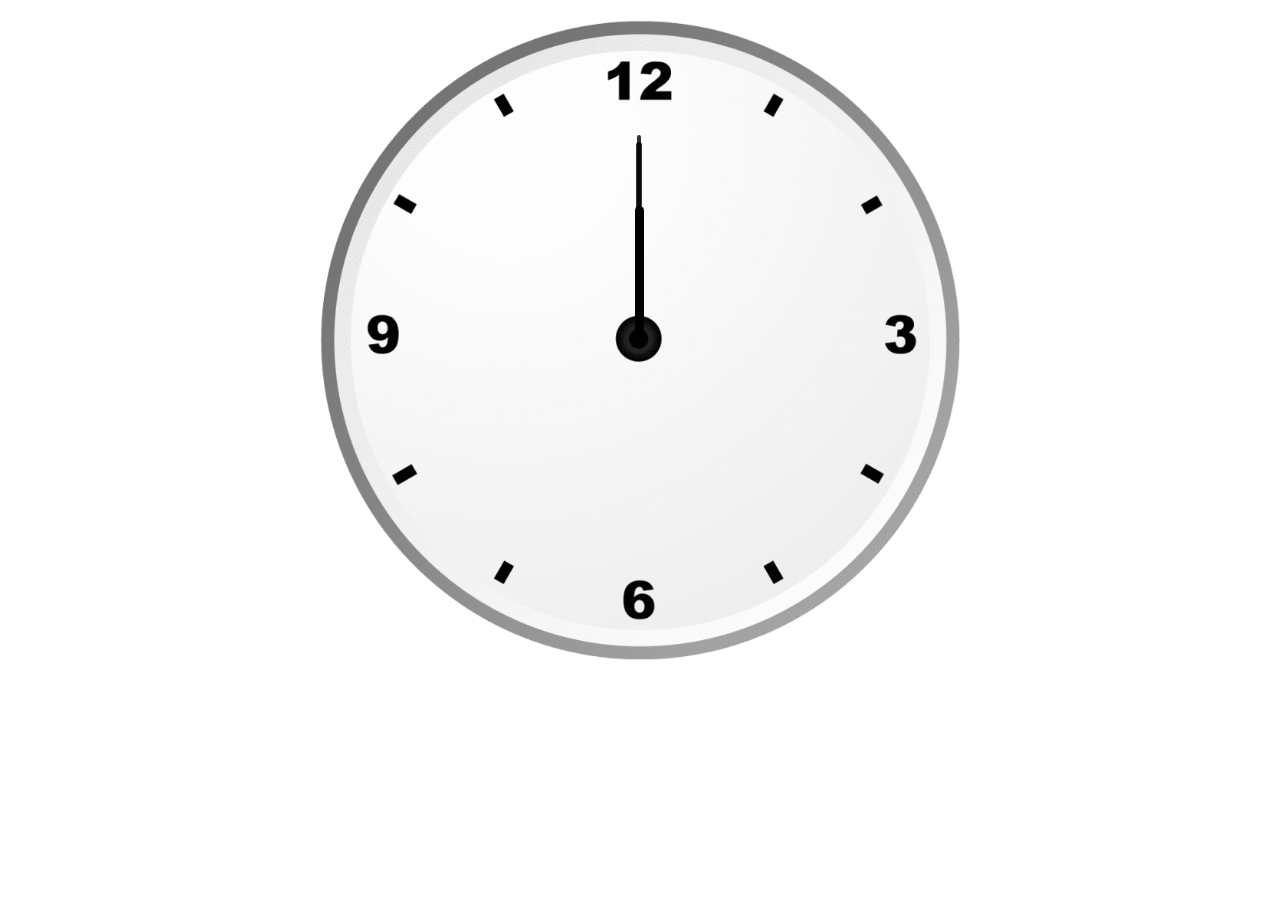
<file: analog clock project/index.html>
<!DOCTYPE html>
<html>
<head>
	<meta charset="utf-8">
	<title>Analog clock</title>
	<link rel="stylesheet" type="text/css" href="./clock.css">
	<script src="clock.js"></script>
</head>
<body>
	<div id="clockContainer">
		<div id="hour"></div>
		<div id="minute"></div>
		<div id="second" ></div>
	</div>

</body>
</html>
</file>
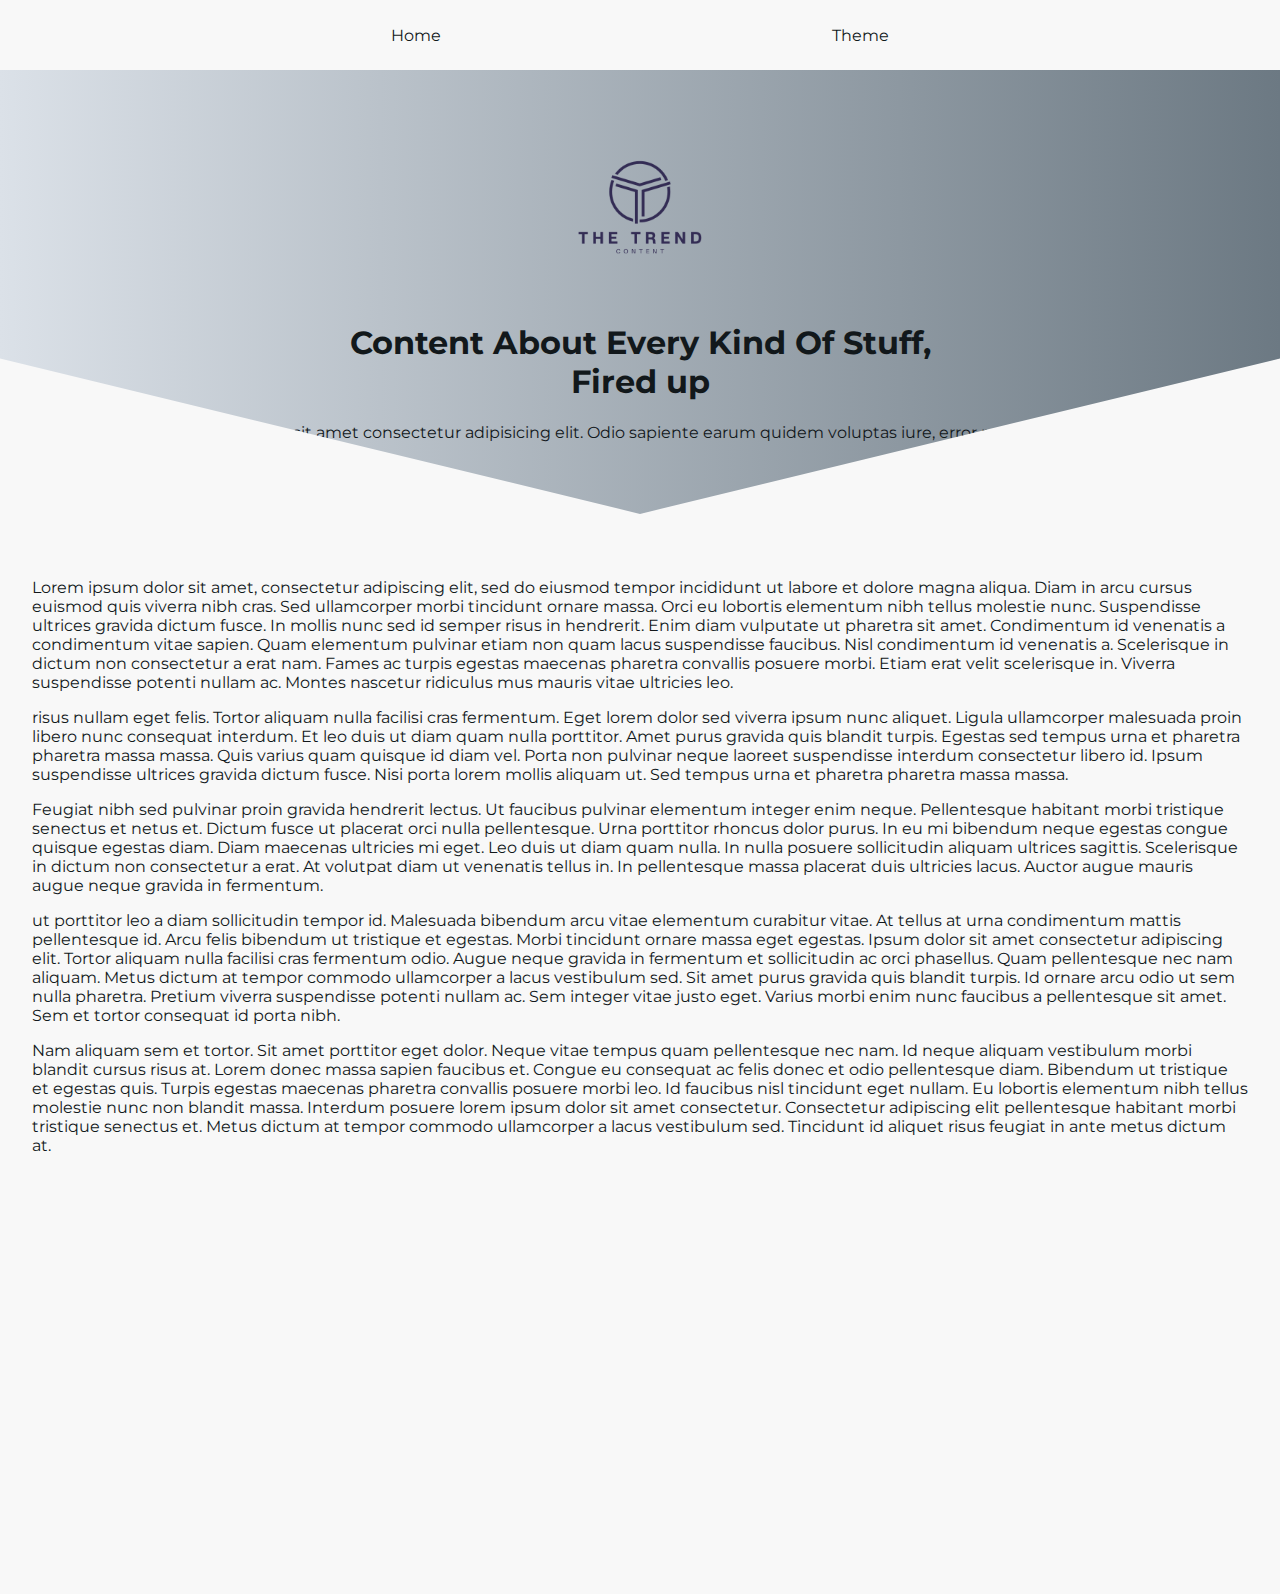
<file: ThemeSwitch/index.html>
<!DOCTYPE html>
<html lang="en">
<head>
    <meta charset="UTF-8">
    <meta http-equiv="X-UA-Compatible" content="IE=edge">
    <meta name="viewport" content="width=device-width, initial-scale=1.0">
    <title>Theme Toggler</title>
    
    <link rel="preconnect" href="https://fonts.gstatic.com" crossorigin>
    <link href="https://fonts.googleapis.com/css2?family=Montserrat&display=swap" rel="stylesheet">

    <link rel="stylesheet" href="style.css">

    <script defer src="app.js"></script>    
    <!-- defer so script loads after html -->

</head>
<body class="light">
    <nav class="navbar">
        <ul class="navbar-nav">
            <li class="nav-item"><a href="#">Home</a></li>
            

            <!-- Dropdown menu -->
            <li class="nav-item has-dropdown">
                <a href="#">Theme</a>
                <ul class="dropdown">
                    <li class="dropdown-item">
                        <a id="light" href="#">light</a>
                    </li>
                    <li class="dropdown-item">
                        <a id="dark" href="#">dark</a>
                    </li>
                    <li class="dropdown-item">
                        <a id="solar" href="#">solarize</a>
                    </li>
                </ul>
            </li>


        </ul>
    </nav>

    <header>
        <img src="logo.png" class="logo">
        <h1>Content About Every Kind Of Stuff, <br>Fired up</h1>
        <p>Lorem ipsum dolor, sit amet consectetur adipisicing elit.
             Odio sapiente earum quidem voluptas iure, error rem, amet commodi </p>
    </header>
    <main>
        <p>Lorem ipsum dolor sit amet, consectetur adipiscing elit, sed do eiusmod 
            tempor incididunt ut labore et dolore magna aliqua. Diam in arcu cursus euismod
            quis viverra nibh cras. Sed ullamcorper morbi tincidunt ornare massa. 
            Orci eu lobortis elementum nibh tellus molestie nunc. Suspendisse ultrices 
            gravida dictum fusce. In mollis nunc sed id semper risus in hendrerit. Enim 
            diam vulputate ut pharetra sit amet. Condimentum id venenatis a condimentum 
            vitae sapien. Quam elementum pulvinar etiam non quam lacus suspendisse faucibus. 
            Nisl condimentum id venenatis a. Scelerisque in dictum non consectetur a erat nam. 
            Fames ac turpis egestas maecenas pharetra convallis posuere morbi. Etiam erat velit 
            scelerisque in. Viverra suspendisse potenti nullam ac. Montes nascetur ridiculus mus 
            mauris vitae ultricies leo.</p>

            <p>risus nullam eget felis. Tortor aliquam nulla facilisi cras fermentum. 
                Eget lorem dolor sed viverra ipsum nunc aliquet. Ligula ullamcorper 
                malesuada proin libero nunc consequat interdum. Et leo duis ut diam 
                quam nulla porttitor. Amet purus gravida quis blandit turpis. Egestas 
                sed tempus urna et pharetra pharetra massa massa. Quis varius quam 
                quisque id diam vel. Porta non pulvinar neque laoreet suspendisse 
                interdum consectetur libero id. Ipsum suspendisse ultrices gravida 
                dictum fusce. Nisi porta lorem mollis aliquam ut. Sed tempus urna 
                et pharetra pharetra massa massa.</p>
            
            <p>Feugiat nibh sed pulvinar proin gravida hendrerit lectus. Ut faucibus
                 pulvinar elementum integer enim neque. Pellentesque habitant morbi tristique 
                 senectus et netus et. Dictum fusce ut placerat orci nulla pellentesque. Urna 
                 porttitor rhoncus dolor purus. In eu mi bibendum neque egestas congue 
                 quisque egestas diam. Diam maecenas ultricies mi eget. Leo duis ut diam 
                 quam nulla. In nulla posuere sollicitudin aliquam ultrices sagittis. 
                 Scelerisque in dictum non consectetur a erat. At volutpat diam ut venenatis 
                 tellus in. In pellentesque massa placerat duis ultricies lacus. Auctor augue 
                 mauris augue neque gravida in fermentum.</p>
            
            <p> ut porttitor leo a diam sollicitudin tempor id. Malesuada bibendum arcu vitae 
                elementum curabitur vitae. At tellus at urna condimentum mattis pellentesque 
                id. Arcu felis bibendum ut tristique et egestas. Morbi tincidunt ornare massa 
                eget egestas. Ipsum dolor sit amet consectetur adipiscing elit. Tortor aliquam
                nulla facilisi cras fermentum odio. Augue neque gravida in fermentum et 
                sollicitudin ac orci phasellus. Quam pellentesque nec nam aliquam. Metus dictum 
                at tempor commodo ullamcorper a lacus vestibulum sed. Sit amet purus gravida quis 
                blandit turpis. Id ornare arcu odio ut sem nulla pharetra. Pretium viverra 
                suspendisse potenti nullam ac. Sem integer vitae justo eget. Varius morbi enim
                 nunc faucibus a pellentesque sit amet. Sem et tortor consequat id porta nibh.</p>
            
            <p>Nam aliquam sem et tortor. Sit amet porttitor eget dolor. Neque vitae tempus 
                quam pellentesque nec nam. Id neque aliquam vestibulum morbi blandit cursus 
                risus at. Lorem donec massa sapien faucibus et. Congue eu consequat ac felis 
                donec et odio pellentesque diam. Bibendum ut tristique et egestas quis. 
                Turpis egestas maecenas pharetra convallis posuere morbi leo. Id faucibus 
                nisl tincidunt eget nullam. Eu lobortis elementum nibh tellus molestie nunc 
                non blandit massa. Interdum posuere lorem ipsum dolor sit amet consectetur. 
                Consectetur adipiscing elit pellentesque habitant morbi tristique senectus et. 
                Metus dictum at tempor commodo ullamcorper a lacus vestibulum sed. Tincidunt 
                id aliquet risus feugiat in ante metus dictum at.</p>
    </main>
    
</body>
</html>
</file>
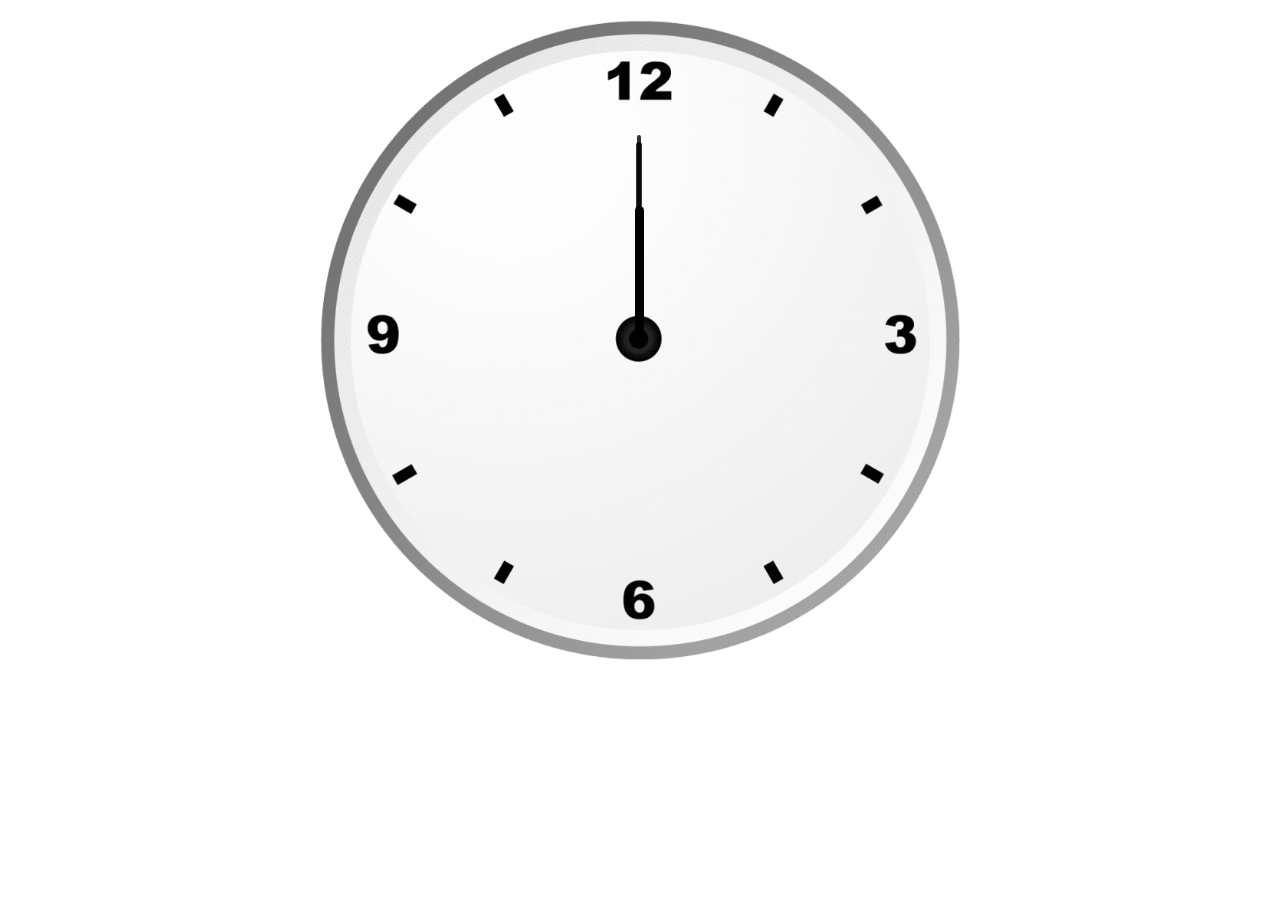
<file: analog clock project/clock.html>
<!DOCTYPE html>
<html>
<head>
	<meta charset="utf-8">
	<title>Analog clock</title>
	<link rel="stylesheet" type="text/css" href="./clock.css">
	<script src="clock.js"></script>
</head>
<body>
	<div id="clockContainer">
		<div id="hour"></div>
		<div id="minute"></div>
		<div id="second" ></div>
	</div>

</body>
</html>
</file>
<file: analog clock project/clock.css>
*{
	margin: 0px;
	padding: 0px;
}

#clockContainer{
	position: relative;
	margin: auto;
	margin-top: 20px;
	height: 50vw;
	width: 50vw;
	background: url(./clock.png) no-repeat;
	background-size: 100%; 
}
#hour, #minute, #second{
	position: absolute;
	background: black;
	border-radius: 10px;
}

#hour{
	height: 20%;
    width: 1.5%;
    margin: 1%;
    top: 28%;
    left: 48.2%;
    transform-origin: bottom;
    
}
#minute{
	height: 30%;
    width: 1%;
    margin: 1%;
    top: 18%;
    left: 48.3%;
    opacity: 0.8;
  	transform-origin: bottom;
  	

}
#second{
	height: 32%;
    width: 0.5%;
    margin: 1%;
    top: 17%;
    left: 48.6%;
    opacity: 0.8;
    transform-origin: bottom;
   
}
</file>
<file: ThemeSwitch/style.css>
body{
    margin: 0;
    padding: 0;
    font-family: 'Montserrat', sans-serif;
    color: var(--text);
    background: var(--bg);
    transition: background 500ms ease-in-out, color 1000ms ease-in-out;
}

ul {
    list-style: none;
    margin: 0;
    padding: 0;
}

a{
    color: currentColor;
    text-decoration: none;
}

.navbar{
    height: 70px;
    width: 100%;
    background-color: var(--bg-nav);
    color: var(--text);
}

.navbar-nav{
    display: flex;
    align-items: center;
    justify-content: space-evenly;
    height: 100%;
}

header{
    padding: 1em;
    background: var(--bg-nav);
    margin-bottom: 1em;
    padding-bottom: 3.5em;
    text-align: center;
    clip-path: polygon(50% 0%,100% 0,100% 65%, 50% 100%,0 65%,0 0);
}

main{
    min-height: 1000px;
    padding: 2rem;
}

img{
    margin: 2em 0 0;
    width: 180px;
    height: 180px;
}

.dropdown{
    position: absolute;
    width: 500px;
    opacity: 0;
    z-index: 2;
    background: var(--bg-dropdown);
    border-top: 2px solid var(--border-color);

    border-bottom-right-radius: 8px;
    border-bottom-left-radius: 8px;
    display: flex;
    align-items: center;
    justify-content: space-around;
    height: 3rem;
    margin-top: 2rem;
    padding: 0.5rem;

    box-shadow: rgba(2, 8, 20, 0.1) 0px 0.175em 0.5em;
    translate: translateX(-40%);

    transition: opacity .15s ease-out;
}

.has-dropdown:focus-within .dropdown{
    opacity: 1;
    pointer-events: auto;
}

.dropdown-item a{
    width: 100%;
    height: 100%;
    size: 0.7rem;
    padding-left: 10px;
    font-weight: bold;
}

.dropdown-item a::before{
    content: ' ';
    border: 2px solid var(--border-color);
    border-radius: 50%;
    width: 2rem;
    height: 2rem;
    display: inline-block;
    vertical-align: middle;
    margin-right: 10px;
}

/* themes */

:root{
    --gray0: #f8f8f8;
    --gray1: #dbe1e8;
    --gray2: #b2becd;
    --gray3: #6c7983;
    --gray4: #454e56;
    --gray5: #2a2e35;
    --gray6: #12181b;
    --blue: #0084a5;
    --purple: #a82dd1;
    --yellow: #fff565;
}
.light{
    --bg: var(--gray0);
    --bg-nav: linear-gradient(to right,var(--gray1),var(--gray3));
    --bg-dropdown: var(--gray0);
    --text: var(--gray6);
    --border-color: var(--blue);
    --bg-solar: var(--yellow);
}
.dark{
    --bg: var(--gray5);
    --bg-nav: linear-gradient(to right,var(--gray5),var(--gray6));
    --bg-dropdown: var(--gray6);
    --text: var(--gray0);
    --border-color: var(--purple);
    --bg-solar: var(--blue);
}
.solar{
    /*overriding gray colors to derive new theme*/
    --gray0: #fdffd4;
    --gray1: #f7f8d0;
    --gray2: #b6f880;
    --gray3: #5ec72d;
    --gray4: #3ea565;
    --gray5: #005368;
    --gray6: #003d4c;
}
</file>
